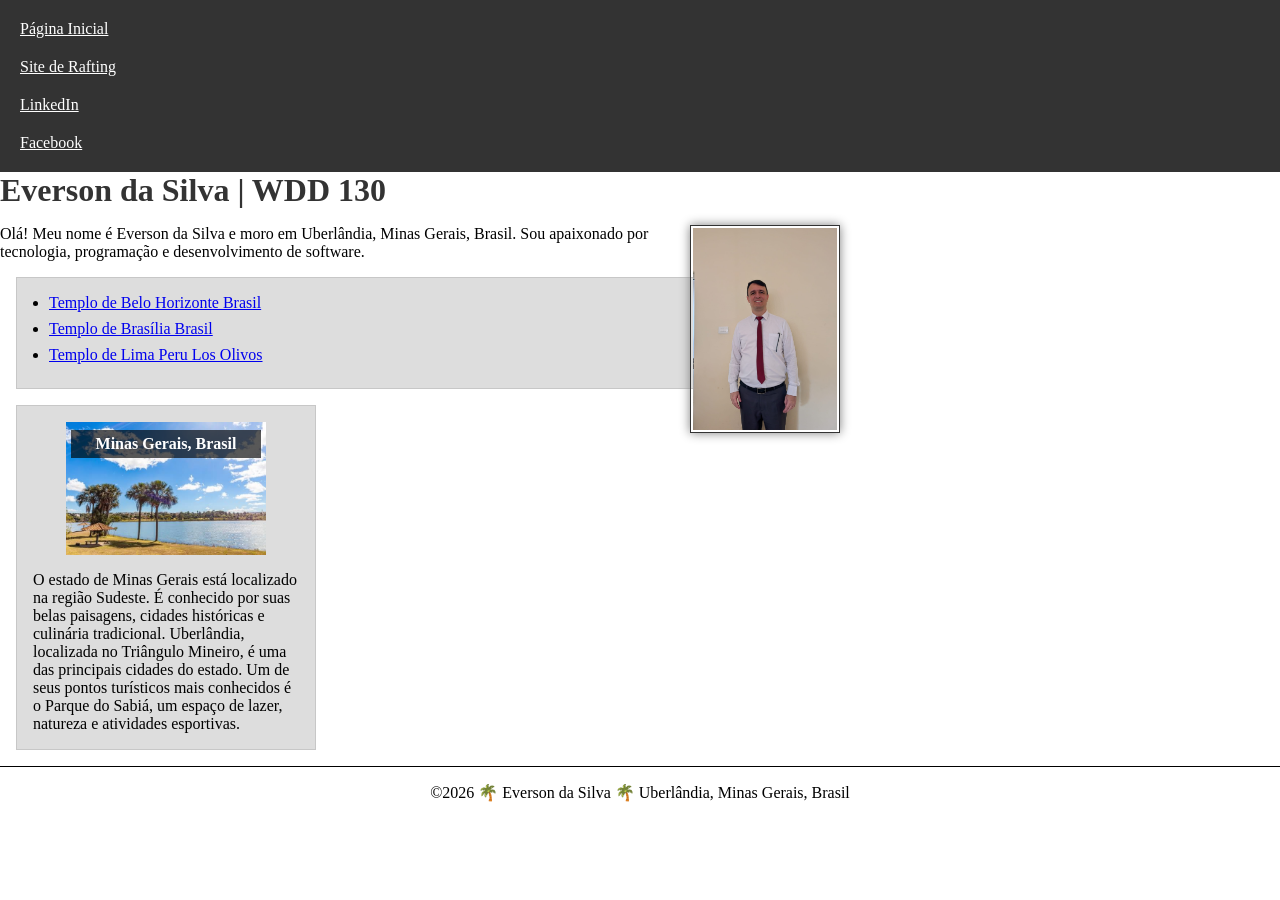
<file: index.html>
<!DOCTYPE html>
<html lang="pt-BR">


<head>
    <meta charset="utf-8">
    <meta name="viewport" content="width=device-width, initial-scale=1.0">

    <title>Everson da Silva | WDD 130</title>

    <meta name="description" content="Página inicial de Everson da Silva para o curso WDD 130, com informações pessoais e sobre Minas Gerais, Brasil.">

    <meta name="author" content="Everson da Silva">

    <link rel="stylesheet" href="estilos/estilos.css">
</head>

<body>
    <header>
        
<nav>
    <a href="#">Página Inicial</a>
    <a href="wwr/">Site de Rafting</a>
    <a href="https://www.linkedin.com/in/eversondasilva78/" target="_blank" rel="noopener noreferrer">LinkedIn</a>
    <a href="https://www.facebook.com/everson.silva.5686" target="_blank" rel="noopener noreferrer">Facebook</a>
</nav>

    </header>

    <main>
        <h1>Everson da Silva | WDD 130</h1>

        <img src="imagens/perfil.jpg"
             alt="Fotografia de Everson da Silva"
             width="200">

        <p>
            Olá! Meu nome é Everson da Silva e moro em
            Uberlândia, Minas Gerais, Brasil.
            Sou apaixonado por tecnologia, programação
            e desenvolvimento de software.
        </p>
        <ul class="caixa">
  <li><a href="https://www.churchofjesuschrist.org/temples/details/belo-horizonte-brazil-temple" target="_blank">Templo de Belo Horizonte Brasil</a></li>
  <li><a href="https://www.churchofjesuschrist.org/temples/details/brasilia-brazil-temple" target="_blank">Templo de Brasília Brasil</a></li>
  <li><a href="https://www.churchofjesuschrist.org/temples/details/lima-peru-los-olivos-temple" target="_blank">Templo de Lima Peru Los Olivos</a></li>
</ul>
    </main>

    <aside class="caixa">
        <h2>Minas Gerais, Brasil</h2>

        <img src="imagens/pq.sabia.jpg"
             alt="Parque do Sabiá em Uberlândia, Minas Gerais"
             width="200">

        <p>
            O estado de Minas Gerais está localizado na região Sudeste. 
            É conhecido por suas belas paisagens,
            cidades históricas e culinária tradicional.
            Uberlândia, localizada no Triângulo Mineiro,
            é uma das principais cidades do estado.
            Um de seus pontos turísticos mais conhecidos
            é o Parque do Sabiá, um espaço de lazer,
            natureza e atividades esportivas.
        </p>
    </aside>

    <footer>
        <p>
            &copy;2026 🌴 Everson da Silva 🌴
            Uberlândia, Minas Gerais, Brasil
        </p>
    </footer>
</body>
</html>
</file>
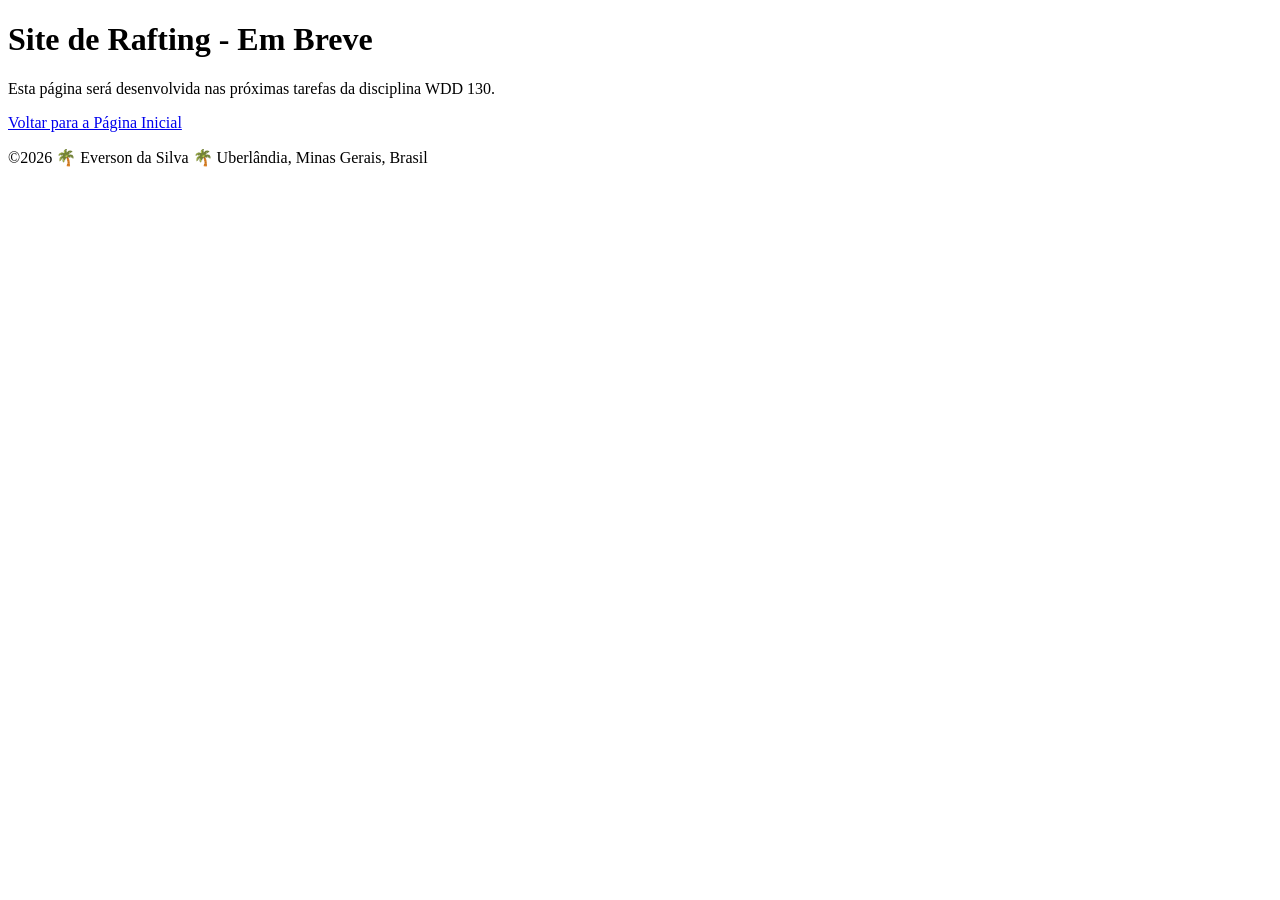
<file: wwr/index.html>
<!DOCTYPE html>
<html lang="pt-BR">
  <head>
    <meta charset="utf-8">
    <meta name="viewport" content="width=device-width, initial-scale=1.0">
    <title>Site de Rafting | WDD 130</title>
  </head>
  <body>
    <header>
      <h1>Site de Rafting - Em Breve</h1>
    </header>
    <main>
      <p>Esta página será desenvolvida nas próximas tarefas da disciplina WDD 130.</p>
      <p><a href="../index.html">Voltar para a Página Inicial</a></p>
    </main>
    <footer>
      <p>&copy;2026 🌴 Everson da Silva 🌴 Uberlândia, Minas Gerais, Brasil</p>
    </footer>
  </body>
</html>
</file>
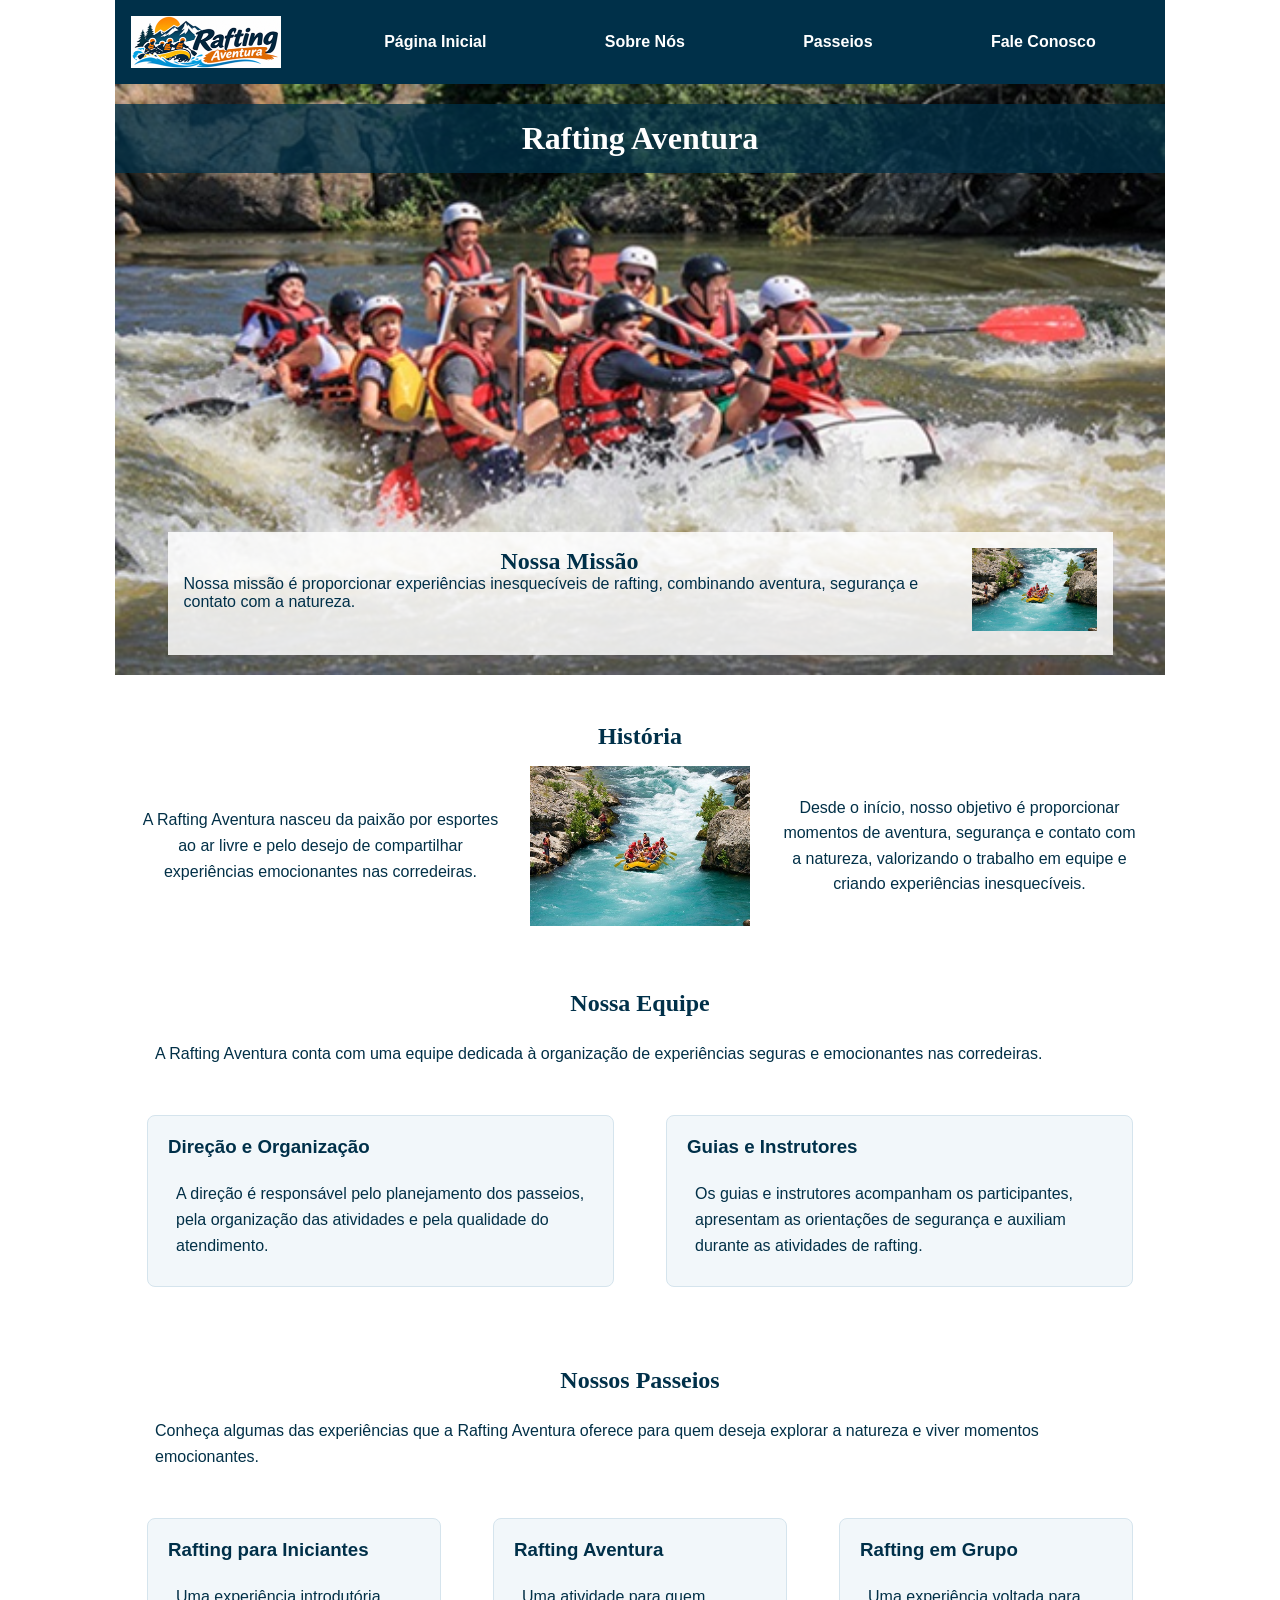
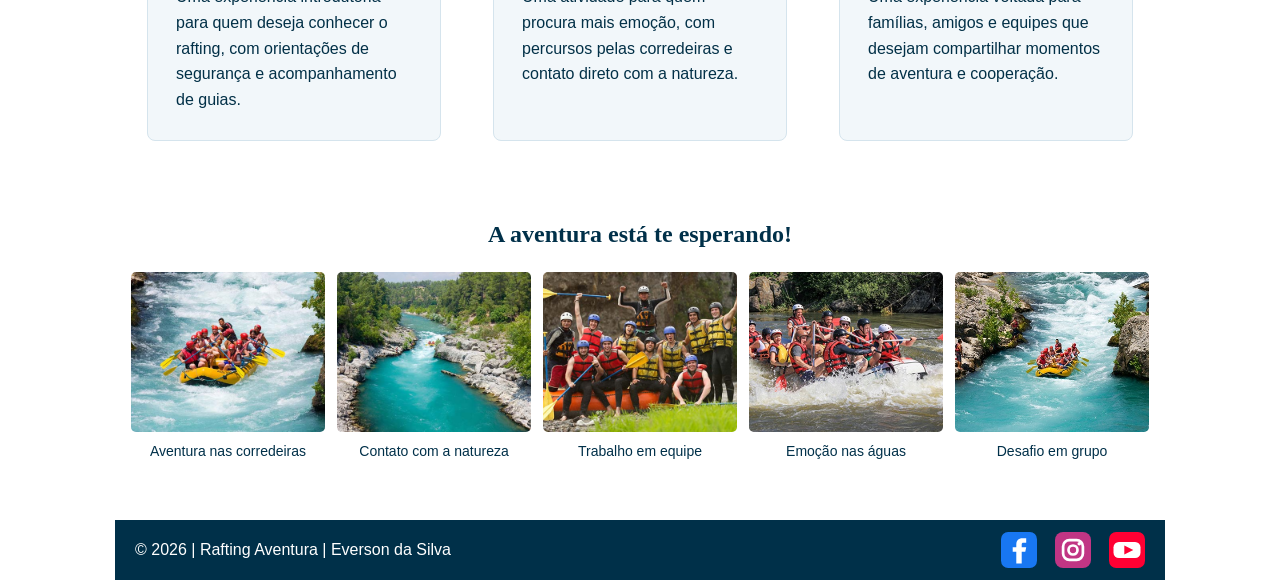
<file: wwr/sobre.html>
<!DOCTYPE html>
<html lang="pt-BR">

<head>
    <meta charset="UTF-8">
    <meta name="viewport" content="width=device-width, initial-scale=1.0">
    <meta name="description"
          content="Conheça nossa empresa de rafting, nossa história e nossa paixão por aventuras nas corredeiras.">
    <meta name="author" content="Everson da Silva">

    <title>Sobre Nós | Rafting Aventura</title>

    <link rel="stylesheet" href="estilos/rafting.css">
</head>

<body>

    <!-- =====================================
         CABEÇALHO
         ===================================== -->
    <header>
        <img src="imagens/logo-rafting.png"
             alt="Logotipo da empresa Rafting Aventura"
             width="150">

        <nav>
            <a href="index.html">Página Inicial</a>
            <a href="sobre.html">Sobre Nós</a>
            <a href="passeios.html">Passeios</a>
            <a href="contato.html">Fale Conosco</a>
        </nav>
    </header>

    <!-- =====================================
         CONTEÚDO PRINCIPAL
         ===================================== -->
    <main>

        <!-- Imagem principal e missão -->
        <div class="hero">

            <img src="imagens/rafting10_1024.jpg"
                 alt="Equipe de rafting navegando pelas corredeiras de um rio">

            <h1>Rafting Aventura</h1>

            <article>

                <img src="imagens/rafting65_600.jpg"
                     alt="Grupo de pessoas aproveitando uma aventura de rafting">

                <h2>Nossa Missão</h2>

                <p>
                    Nossa missão é proporcionar experiências
                    inesquecíveis de rafting, combinando aventura,
                    segurança e contato com a natureza.
                </p>

            </article>

        </div>

        <!-- =====================================
             PRIMEIRA SEÇÃO: HISTÓRIA
             ===================================== -->
        <section class="historia">

            <h2>História</h2>

            <div class="historia-conteudo">

                <p>
                    A Rafting Aventura nasceu da paixão por esportes
                    ao ar livre e pelo desejo de compartilhar experiências
                    emocionantes nas corredeiras.
                </p>

                <img src="imagens/rafting65_600.jpg"
                     alt="Participantes de uma aventura de rafting">

                <p>
                    Desde o início, nosso objetivo é proporcionar
                    momentos de aventura, segurança e contato com
                    a natureza, valorizando o trabalho em equipe
                    e criando experiências inesquecíveis.
                </p>

            </div>

        </section>

        <!-- =====================================
             NOSSA EQUIPE
             ===================================== -->
        <div class="equipe">

            <h2>Nossa Equipe</h2>

            <p>
                A Rafting Aventura conta com uma equipe dedicada
                à organização de experiências seguras e emocionantes
                nas corredeiras.
            </p>

            <div class="equipe-conteudo">

                <article>

                    <h3>Direção e Organização</h3>

                    <p>
                        A direção é responsável pelo planejamento
                        dos passeios, pela organização das atividades
                        e pela qualidade do atendimento.
                    </p>

                </article>

                <article>

                    <h3>Guias e Instrutores</h3>

                    <p>
                        Os guias e instrutores acompanham os
                        participantes, apresentam as orientações
                        de segurança e auxiliam durante as
                        atividades de rafting.
                    </p>

                </article>

            </div>

        </div>

        <!-- =====================================
             NOSSOS PASSEIOS
             ===================================== -->
        <div class="passeios">

            <h2>Nossos Passeios</h2>

            <p>
                Conheça algumas das experiências que a
                Rafting Aventura oferece para quem deseja
                explorar a natureza e viver momentos emocionantes.
            </p>

            <div class="passeios-conteudo">

                <article>

                    <h3>Rafting para Iniciantes</h3>

                    <p>
                        Uma experiência introdutória para quem
                        deseja conhecer o rafting, com orientações
                        de segurança e acompanhamento de guias.
                    </p>

                </article>

                <article>

                    <h3>Rafting Aventura</h3>

                    <p>
                        Uma atividade para quem procura mais
                        emoção, com percursos pelas corredeiras
                        e contato direto com a natureza.
                    </p>

                </article>

                <article>

                    <h3>Rafting em Grupo</h3>

                    <p>
                        Uma experiência voltada para famílias,
                        amigos e equipes que desejam compartilhar
                        momentos de aventura e cooperação.
                    </p>

                </article>

            </div>

        </div>

        <!-- =====================================
             SEGUNDA SEÇÃO: GALERIA
             ===================================== -->
        <section>

            <h2>A aventura está te esperando!</h2>

            <div class="galeria">

                <!-- Imagem 1 -->
                <figure>

                    <img src="imagens/rafting53_600.jpg"
                         alt="Equipe praticando rafting nas corredeiras">

                    <figcaption>
                        Aventura nas corredeiras
                    </figcaption>

                </figure>

                <!-- Imagem 2 -->
                <figure>

                    <img src="imagens/rafting58_600.jpg"
                         alt="Paisagem natural de um rio para rafting">

                    <figcaption>
                        Contato com a natureza
                    </figcaption>

                </figure>

                <!-- Imagem 3 -->
                <figure>

                    <img src="imagens/rafting59_600.jpg"
                         alt="Equipe reunida em uma atividade de rafting">

                    <figcaption>
                        Trabalho em equipe
                    </figcaption>

                </figure>

                <!-- Imagem 4 -->
                <figure>

                    <img src="imagens/rafting10_1024.jpg"
                         alt="Bote de rafting navegando por um rio">

                    <figcaption>
                        Emoção nas águas
                    </figcaption>

                </figure>

                <!-- Imagem 5 -->
                <figure>

                    <img src="imagens/rafting65_600.jpg"
                         alt="Grupo participando de uma aventura de rafting">

                    <figcaption>
                        Desafio em grupo
                    </figcaption>

                </figure>

            </div>

        </section>

    </main>

    <!-- =====================================
         RODAPÉ
         ===================================== -->
    <footer>

        <p>
            &copy; 2026 | Rafting Aventura | Everson da Silva
        </p>

        <nav class="redes-sociais">

            <a href="https://www.facebook.com/"
               target="_blank"
               rel="noopener noreferrer">

                <img src="imagens/facebook.svg"
                     alt="Facebook">

            </a>

            <a href="https://www.instagram.com/"
               target="_blank"
               rel="noopener noreferrer">

                <img src="imagens/instagram.svg"
                     alt="Instagram">

            </a>

            <a href="https://www.youtube.com/"
               target="_blank"
               rel="noopener noreferrer">

                <img src="imagens/youtube.svg"
                     alt="YouTube">

            </a>

        </nav>

    </footer>

</body>
</html>
</file>
<file: estilos/estilos.css>
/* =========================================
   WDD130 - Semana 03
   Folha de estilos da página inicial
   ========================================= */

/* Seletor Universal */
* {
    margin: 0;
    padding: 0;
    box-sizing: border-box;
}

/* Navegação */
nav {
    background-color: #333;
    padding: 10px;
}

nav a {
    color: white;
    display: block;
    padding: 10px;
}

/* Conteúdo Principal */
main {
    max-width: 840px;
}

h1 {
    color: #333;
    margin-bottom: 1rem;
}

/* Fotografia pessoal */
main img {
    width: 150px;
    height: auto;
    border: 1px solid #333;
    padding: 2px;
    box-shadow: 0 0 10px gray;
    float: right;
    margin: 0 0 1rem 1rem;
}

/* Informações sobre Minas Gerais */
aside {
    width: 300px;
    position: relative;
}

/* Fotografia do Parque do Sabiá */
aside img {
    width: 200px;
    height: auto;
    display: block;
    margin: 0 auto 1rem;
}

/* Título sobreposto à imagem */
aside h2 {
    position: absolute;
    top: 1.5rem;
    left: 50%;
    transform: translateX(-50%);
    width: 190px;
    color: #fff;
    background-color: rgb(0 0 0 / 65%);
    padding: 5px;
    font-size: 1rem;
    text-align: center;
    z-index: 1;
}

/* Parágrafos */
p {
    padding: 0;
}

/* Rodapé */
footer {
    margin-top: 15px;
    border-top: 1px solid #000;
    text-align: center;
    padding: 1rem;
}

/* Seletores de Classe */
.caixa {
    margin: 1rem;
    border: 1px solid rgb(0 0 0 / 10%);
    padding: 1rem;
    background-color: #ddd;
    color: #000;
}

/* Lista de templos */
ul.caixa {
    padding-left: 2rem;
}

ul.caixa li {
    margin-bottom: 0.5rem;
}
</file>
<file: wwr/estilos/rafting.css>
/* =========================================
   VARIÁVEIS DE CORES E FONTES
   ========================================= */
:root {
    --cor-primaria: #003049;
    --cor-destaque1: #023047;
    --cor-destaque2: #ffb703;

    --fonte-titulo: Georgia, serif;
    --fonte-body: Arial, sans-serif;
}

/* Configuração inicial */
* {
    margin: 0;
    padding: 0;
    box-sizing: border-box;
}

/* Estilo geral */
body {
    font-family: var(--fonte-body);
    color: var(--cor-destaque1);
}

/* Largura e centralização */
header,
main,
footer {
    width: 100%;
    max-width: 1050px;
    margin-left: auto;
    margin-right: auto;
}

/* Títulos */
h1,
h2 {
    font-family: var(--fonte-titulo);
    color: var(--cor-primaria);
    text-align: center;
}

/* Espaçamentos gerais */
nav,
p,
section,
article {
    margin: 16px;
    padding: 8px;
}


/* =========================================
   CABEÇALHO - SEMANA 04
   CSS Grid no header e Flexbox no nav
   ========================================= */
header {
    display: grid;
    grid-template-columns: 180px 1fr;
    align-items: center;
    gap: 20px;
    padding: 16px;
    background-color: var(--cor-primaria);
    color: white;
}

/* Logotipo à esquerda */
header > img {
    display: block;
    width: 150px;
    max-width: 100%;
    height: auto;
}

/* Menu horizontal à direita */
header nav {
    display: flex;
    justify-content: space-around;
    align-items: center;
    flex-wrap: wrap;
    gap: 12px;
    margin: 0;
    padding: 0;
}

/* Links do menu */
header nav a {
    color: white;
    text-decoration: none;
    font-weight: bold;
    padding: 10px 6px;
    text-align: center;
}

header nav a:hover {
    color: var(--cor-destaque2);
    text-decoration: underline;
}

/* =========================================
   IMAGEM PRINCIPAL E MISSÃO
   ========================================= */
.hero {
    position: relative;
}

.hero > img {
    display: block;
    width: 100%;
    height: auto;
}

/* Título sobre a imagem */
.hero h1 {
    position: absolute;
    top: 20px;
    left: 0;
    width: 100%;
    padding: 16px;
    background-color: rgb(0 48 73 / 75%);
    color: white;
    text-align: center;
}

/* Caixa da missão */
.hero article {
    position: absolute;
    bottom: 20px;
    left: 5%;
    width: 90%;
    margin: 0;
    padding: 16px;
    background-color: rgb(255 255 255 / 85%);
    color: var(--cor-primaria);
}

/* Fotografia dentro da missão */
.hero article img {
    float: right;
    width: 125px;
    height: auto;
    margin: 0 0 8px 16px;
}

/* Texto da missão */
.hero article p {
    margin: 0;
    padding: 0;
}

/* =========================================
   SEÇÕES DE CONTEÚDO
   ========================================= */
section {
    margin: 32px 0;
    padding: 16px;
}

section h2 {
    margin-bottom: 16px;
    color: var(--cor-primaria);
}

section p {
    line-height: 1.6;
}

/* =========================================
   NOSSA EQUIPE E NOSSOS PASSEIOS
   ========================================= */
.equipe,
.passeios {
    margin: 32px 0;
    padding: 16px;
}

.equipe h2,
.passeios h2 {
    margin-bottom: 16px;
    color: var(--cor-primaria);
}

.equipe > p,
.passeios > p {
    line-height: 1.6;
}

/* Equipe: duas colunas */
.equipe-conteudo {
    display: grid;
    grid-template-columns: repeat(2, 1fr);
    gap: 20px;
    margin-top: 25px;
}

/* Passeios: três colunas */
.passeios-conteudo {
    display: grid;
    grid-template-columns: repeat(3, 1fr);
    gap: 20px;
    margin-top: 25px;
}

/* Cartões */
.equipe-conteudo article,
.passeios-conteudo article {
    background-color: #f2f7fa;
    border: 1px solid #d5e4ed;
    border-radius: 8px;
    padding: 20px;
}

.equipe-conteudo h3,
.passeios-conteudo h3 {
    color: var(--cor-primaria);
    margin-bottom: 15px;
}

.equipe-conteudo p,
.passeios-conteudo p {
    margin: 0;
    line-height: 1.6;
}


/* =========================================
   GALERIA DE AVENTURAS - SEMANA 04
   ========================================= */

.galeria {
    display: grid;
    grid-template-columns: repeat(5, minmax(0, 1fr));
    gap: 12px;
    margin-top: 24px;
    align-items: start;
}

/* Cada fotografia e sua legenda */
.galeria figure {
    display: flex;
    flex-direction: column;
    min-width: 0;
    margin: 0;
    padding: 0;
    text-align: center;
}

/* Todas as imagens com o mesmo tamanho */
.galeria figure img {
    display: block;
    width: 100%;
    height: 160px;
    object-fit: cover;
    border-radius: 5px;
}

/* Legendas abaixo das fotografias */
.galeria figure figcaption {
    display: block;
    margin: 0;
    padding: 10px 4px;
    font-size: 14px;
    line-height: 1.4;
    color: var(--cor-primaria);
    text-align: center;
}

/* =========================================
   RODAPÉ - SEMANA 04
   ========================================= */
footer {
    display: flex;
    justify-content: space-between;
    align-items: center;
    gap: 20px;
    margin-top: 30px;
    padding: 12px 20px;
    background-color: var(--cor-primaria);
    color: white;
}

/* Copyright à esquerda */
footer p {
    margin: 0;
    padding: 0;
    line-height: 1.4;
}

/* Ícones à direita */
footer .redes-sociais {
    display: flex;
    justify-content: flex-end;
    align-items: center;
    gap: 18px;
    margin: 0;
    padding: 0;
    background: transparent;
}

/* Links */
footer .redes-sociais a {
    display: inline-flex;
    justify-content: center;
    align-items: center;
    color: white;
    text-decoration: none;
}

/* Ícones */
footer .redes-sociais img {
    display: block;
    width: 36px;
    height: 36px;
}

footer .redes-sociais a:hover {
    opacity: 0.8;
}


/* =========================================
   RESPONSIVIDADE PARA TABLETS
   ========================================= */
@media (max-width: 900px) {
    header {
        grid-template-columns: 150px 1fr;
        gap: 12px;
    }

    header nav {
        gap: 8px;
    }

    .passeios-conteudo {
        grid-template-columns: repeat(2, 1fr);
    }

    .galeria {
        grid-template-columns: repeat(3, minmax(0, 1fr));
    }
}

/* =========================================
   RESPONSIVIDADE PARA CELULARES
   ========================================= */
@media (max-width: 600px) {

    header,
    main,
    footer {
        width: 100%;
    }

    /* Cabeçalho empilhado */
    header {
        grid-template-columns: 1fr;
        justify-items: center;
        gap: 12px;
    }

    /* Flexbox no menu */
    header nav {
        display: flex;
        justify-content: center;
        flex-wrap: wrap;
        gap: 10px;
        width: 100%;
    }

    header nav a {
        flex: 1 1 40%;
        padding: 8px 4px;
        font-size: 15px;
    }

    /* Imagem principal */
    .hero > img {
        width: 100%;
        height: auto;
    }

    .hero h1 {
        position: static;
        font-size: 1.5rem;
    }

    .hero article {
        position: static;
        width: 100%;
        margin: 0;
        padding: 16px;
    }

    .hero article img {
        width: 100px;
    }

    /* Seções */
    main section {
        margin-top: 20px;
        margin-bottom: 20px;
        padding: 12px;
    }

    main section h2 {
        margin-bottom: 12px;
    }

    /* Cartões */
    .equipe-conteudo,
    .passeios-conteudo {
        grid-template-columns: 1fr;
    }

    /* Galeria */
    .galeria {
        grid-template-columns: 1fr;
    }

    /* Rodapé */
    footer {
        flex-direction: column;
        justify-content: center;
        gap: 12px;
        padding: 12px 10px;
        text-align: center;
    }

    footer p {
        font-size: 14px;
    }

    footer .redes-sociais {
        justify-content: center;
        gap: 16px;
    }

    footer .redes-sociais img {
        width: 34px;
        height: 34px;
    }
}

/* História - layout horizontal da Semana 04 */
.historia-conteudo {
    display: grid;
    grid-template-columns: 1fr 220px 1fr;
    align-items: center;
    gap: 20px;
}

.historia-conteudo img {
    width: 100%;
    height: 160px;
    object-fit: cover;
}

.historia-conteudo p {
    margin: 0;
    padding: 8px;
    text-align: center;
}

/* História em telas menores */
@media (max-width: 700px) {
    .historia-conteudo {
        grid-template-columns: 1fr;
    }

    .historia-conteudo img {
        max-width: 320px;
        margin: 0 auto;
    }
}
</file>
